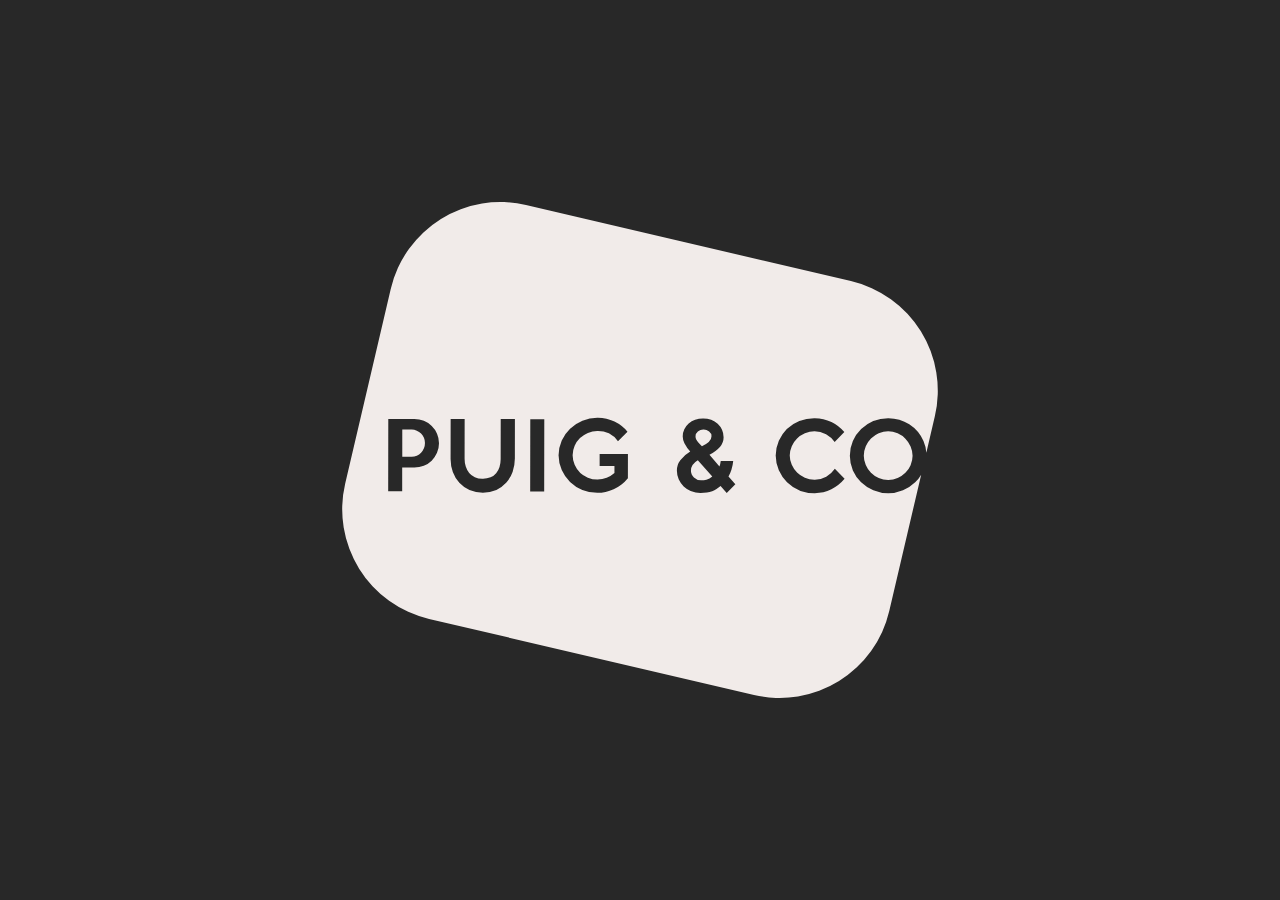
<file: index.html>
<!DOCTYPE html><html prefix="og: http://ogp.me/ns#" lang="en"><head><meta charset="UTF-8"><title>Puig &amp; Co.</title><meta name="viewport" content="width=device-width,initial-scale=1"><meta name="description" content="https://linkedin.com/in/rudisimo"><!-- opengraph--><meta property="og:title" content="Puig &amp; Co."><meta property="og:type" content="website"><meta property="og:url" content="https://puig.io"><meta property="og:image" content="logo.png"><link rel="image_src" href="logo.png"><!-- stylesheets--><link rel="stylesheet" href="/reset.css" type="text/css" media="screen"><link rel="stylesheet" href="/main.css" type="text/css" media="screen"><!-- fav and touch icons--><link rel="shortcut icon" href="favicon.ico"><link rel="apple-touch-icon" href="apple-touch-icon.png"><link rel="apple-touch-icon" sizes="72x72" href="apple-touch-icon-72.png"><link rel="apple-touch-icon" sizes="114x114" href="apple-touch-icon-114.png"><link rel="apple-touch-icon" sizes="144x144" href="apple-touch-icon-144.png"></head><body><div class="content"><img src="/logo.svg" width="640" height="540" alt="https://linkedin.com/in/rudisimo" class="logo"></div></body></html>
</file>
<file: main.css>
body{background-color:#282828}img.logo{width:640px;height:auto;position:absolute;top:0;bottom:0;left:0;right:0;margin:auto}@media screen and (orientation:portrait){img.logo{max-width:90%}}@media screen and (orientation:landscape){img.logo{max-height:90%}}
</file>
